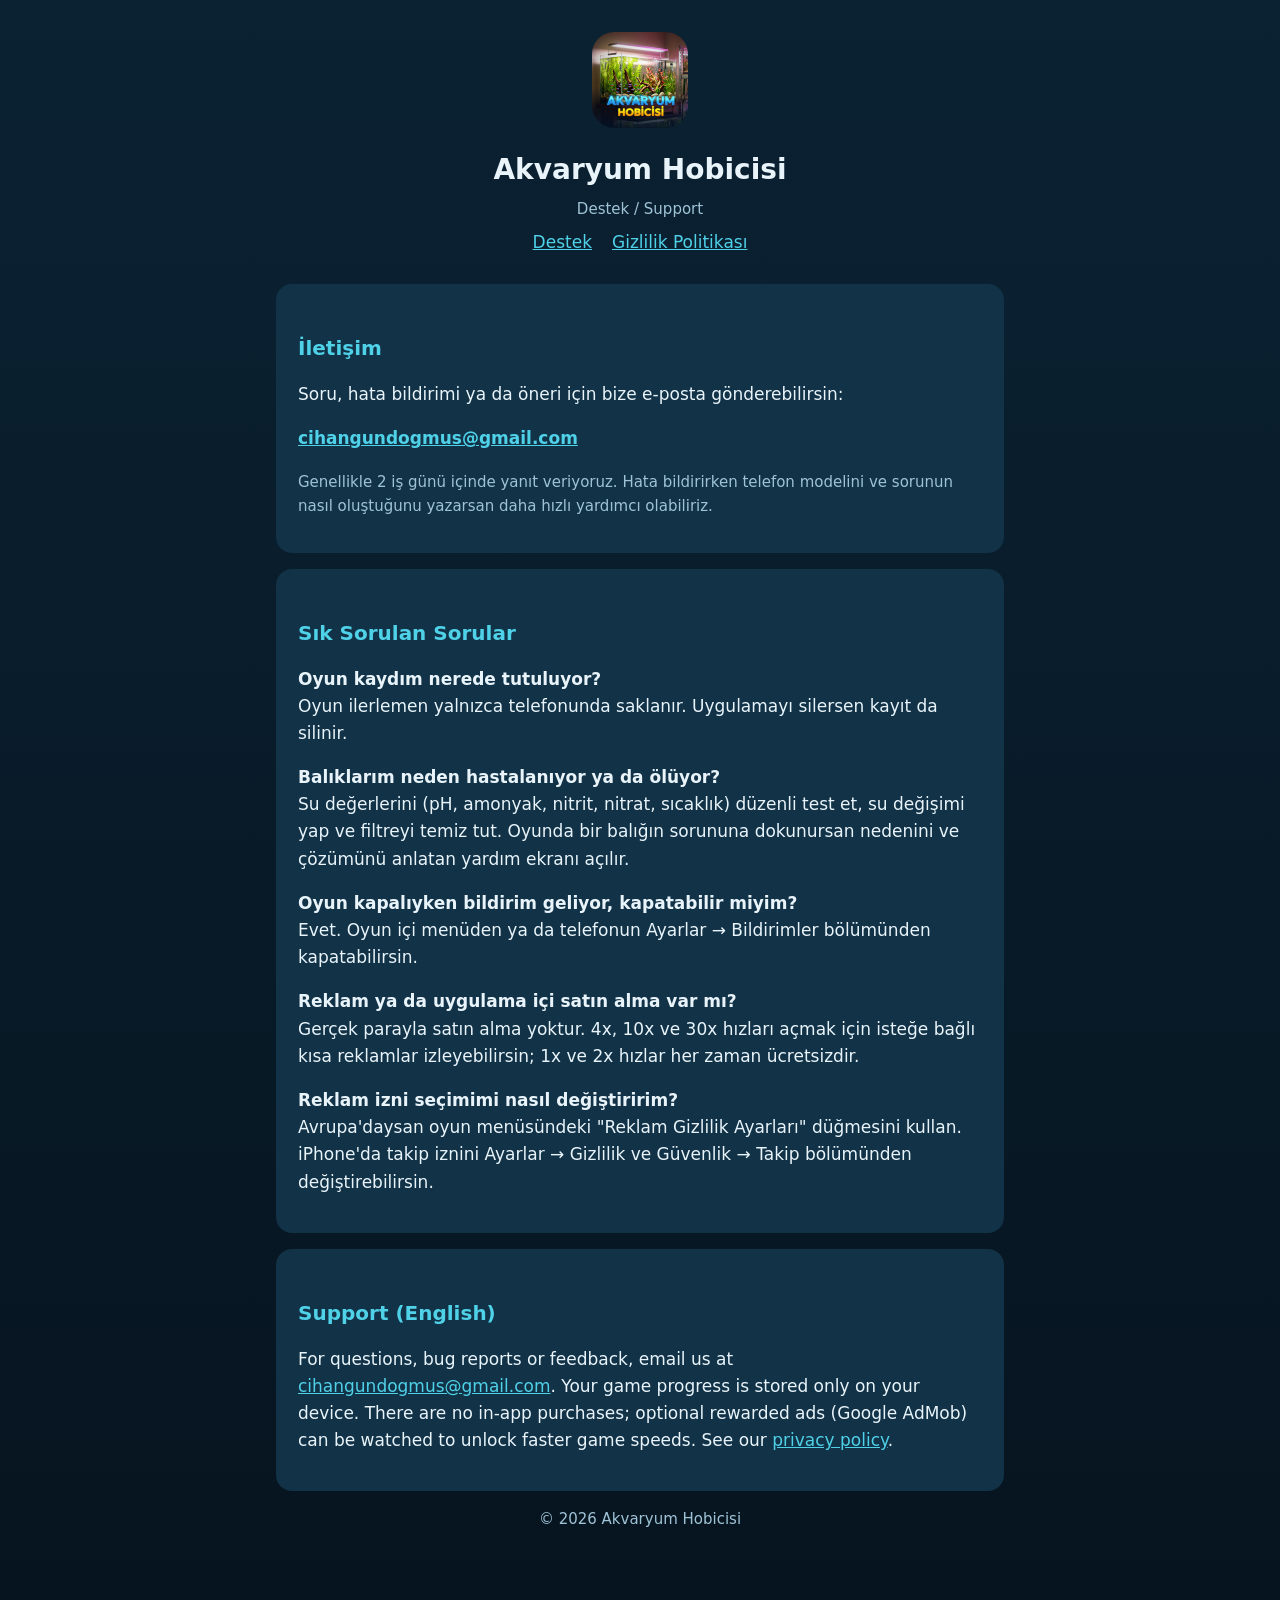
<file: index.html>
<!doctype html>
<html lang="tr"><head><meta charset="utf-8"><meta name="viewport" content="width=device-width,initial-scale=1">
<title>Akvaryum Hobicisi – Destek</title><link rel="stylesheet" href="style.css"></head>
<body><main>
<header><img src="icon.png" alt="Akvaryum Hobicisi"><h1>Akvaryum Hobicisi</h1>
<div class="muted">Destek / Support</div>
<nav><a href="index.html">Destek</a><a href="gizlilik.html">Gizlilik Politikası</a></nav></header>

<div class="card">
<h2>İletişim</h2>
<p>Soru, hata bildirimi ya da öneri için bize e-posta gönderebilirsin:</p>
<p><b><a href="mailto:cihangundogmus@gmail.com">cihangundogmus@gmail.com</a></b></p>
<p class="muted">Genellikle 2 iş günü içinde yanıt veriyoruz. Hata bildirirken telefon modelini ve sorunun nasıl oluştuğunu yazarsan daha hızlı yardımcı olabiliriz.</p>
</div>

<div class="card">
<h2>Sık Sorulan Sorular</h2>
<p><b>Oyun kaydım nerede tutuluyor?</b><br>Oyun ilerlemen yalnızca telefonunda saklanır. Uygulamayı silersen kayıt da silinir.</p>
<p><b>Balıklarım neden hastalanıyor ya da ölüyor?</b><br>Su değerlerini (pH, amonyak, nitrit, nitrat, sıcaklık) düzenli test et, su değişimi yap ve filtreyi temiz tut. Oyunda bir balığın sorununa dokunursan nedenini ve çözümünü anlatan yardım ekranı açılır.</p>
<p><b>Oyun kapalıyken bildirim geliyor, kapatabilir miyim?</b><br>Evet. Oyun içi menüden ya da telefonun Ayarlar → Bildirimler bölümünden kapatabilirsin.</p>
<p><b>Reklam ya da uygulama içi satın alma var mı?</b><br>Gerçek parayla satın alma yoktur. 4x, 10x ve 30x hızları açmak için isteğe bağlı kısa reklamlar izleyebilirsin; 1x ve 2x hızlar her zaman ücretsizdir.</p>
<p><b>Reklam izni seçimimi nasıl değiştiririm?</b><br>Avrupa'daysan oyun menüsündeki "Reklam Gizlilik Ayarları" düğmesini kullan. iPhone'da takip iznini Ayarlar → Gizlilik ve Güvenlik → Takip bölümünden değiştirebilirsin.</p>
</div>

<div class="card">
<h2>Support (English)</h2>
<p>For questions, bug reports or feedback, email us at <a href="mailto:cihangundogmus@gmail.com">cihangundogmus@gmail.com</a>. Your game progress is stored only on your device. There are no in-app purchases; optional rewarded ads (Google AdMob) can be watched to unlock faster game speeds. See our <a href="gizlilik.html">privacy policy</a>.</p>
</div>
<p class="muted" style="text-align:center">© 2026 Akvaryum Hobicisi</p>
</main></body></html>
</file>
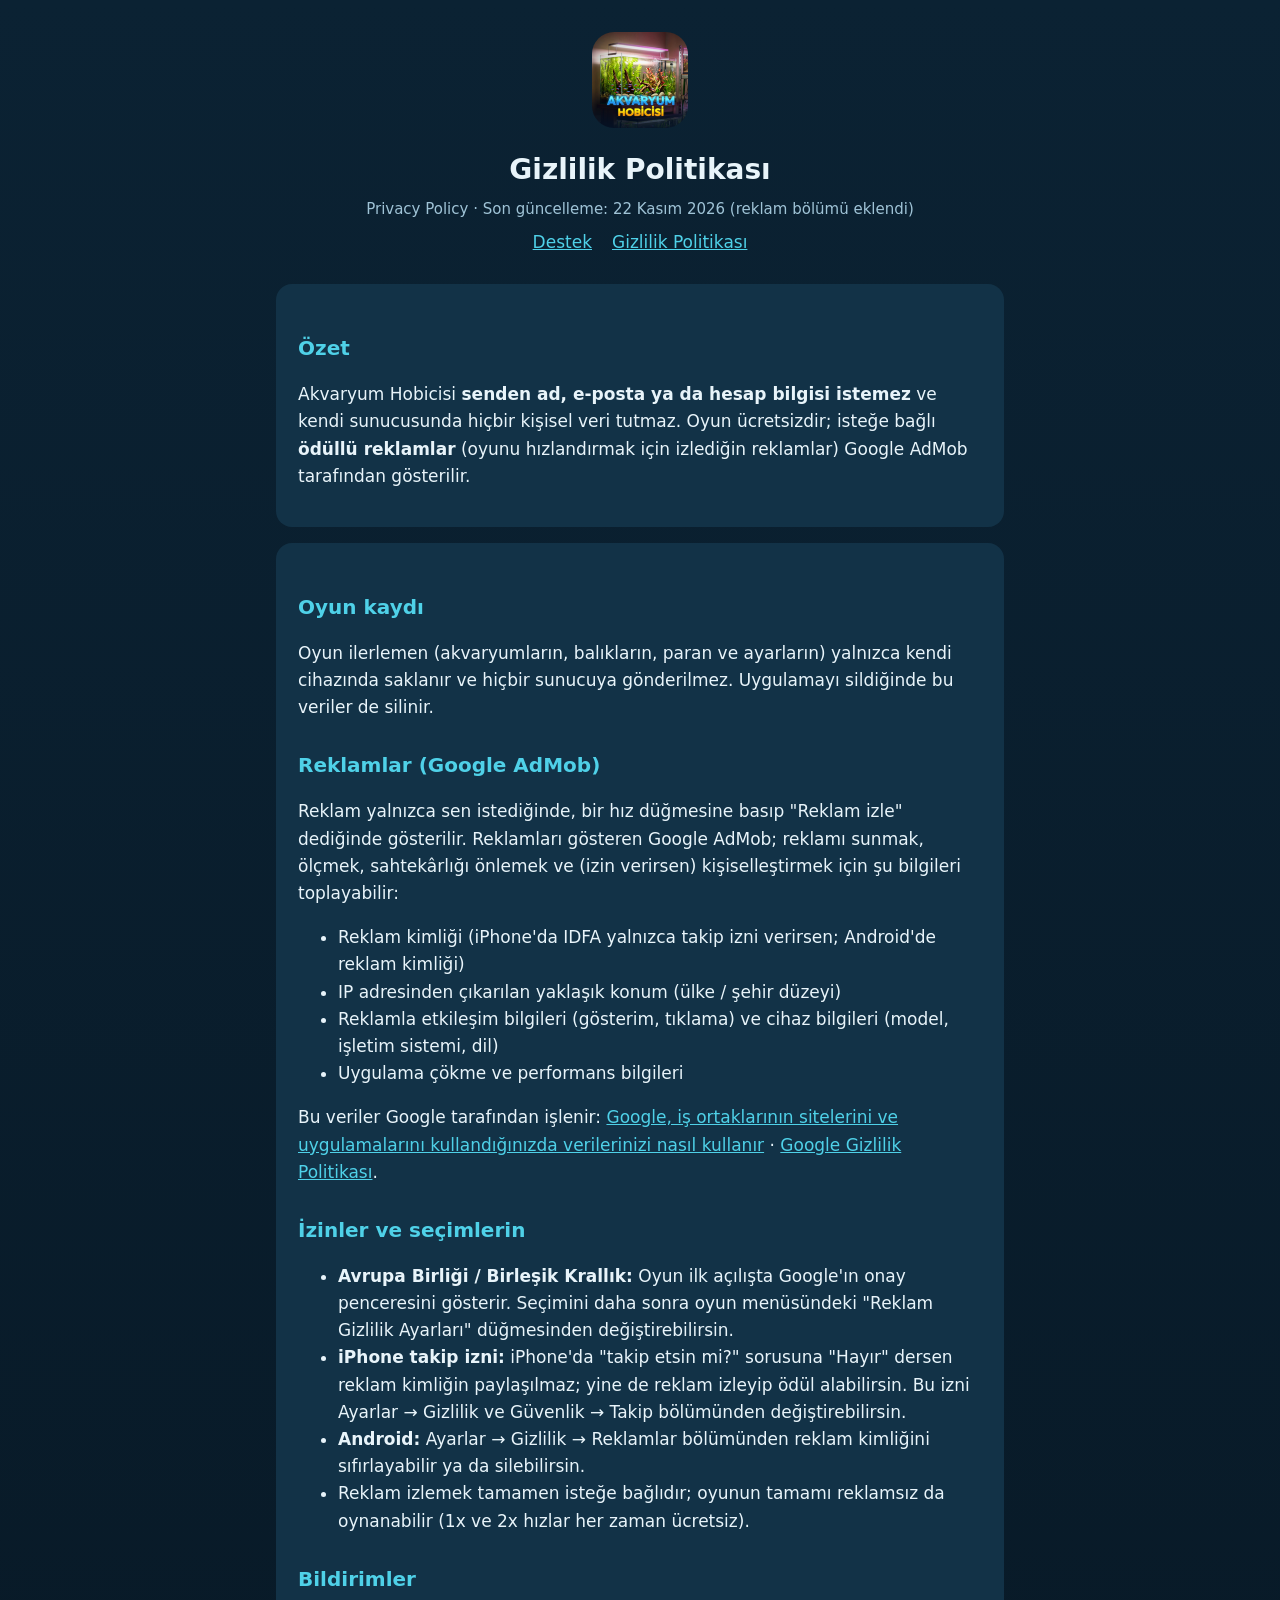
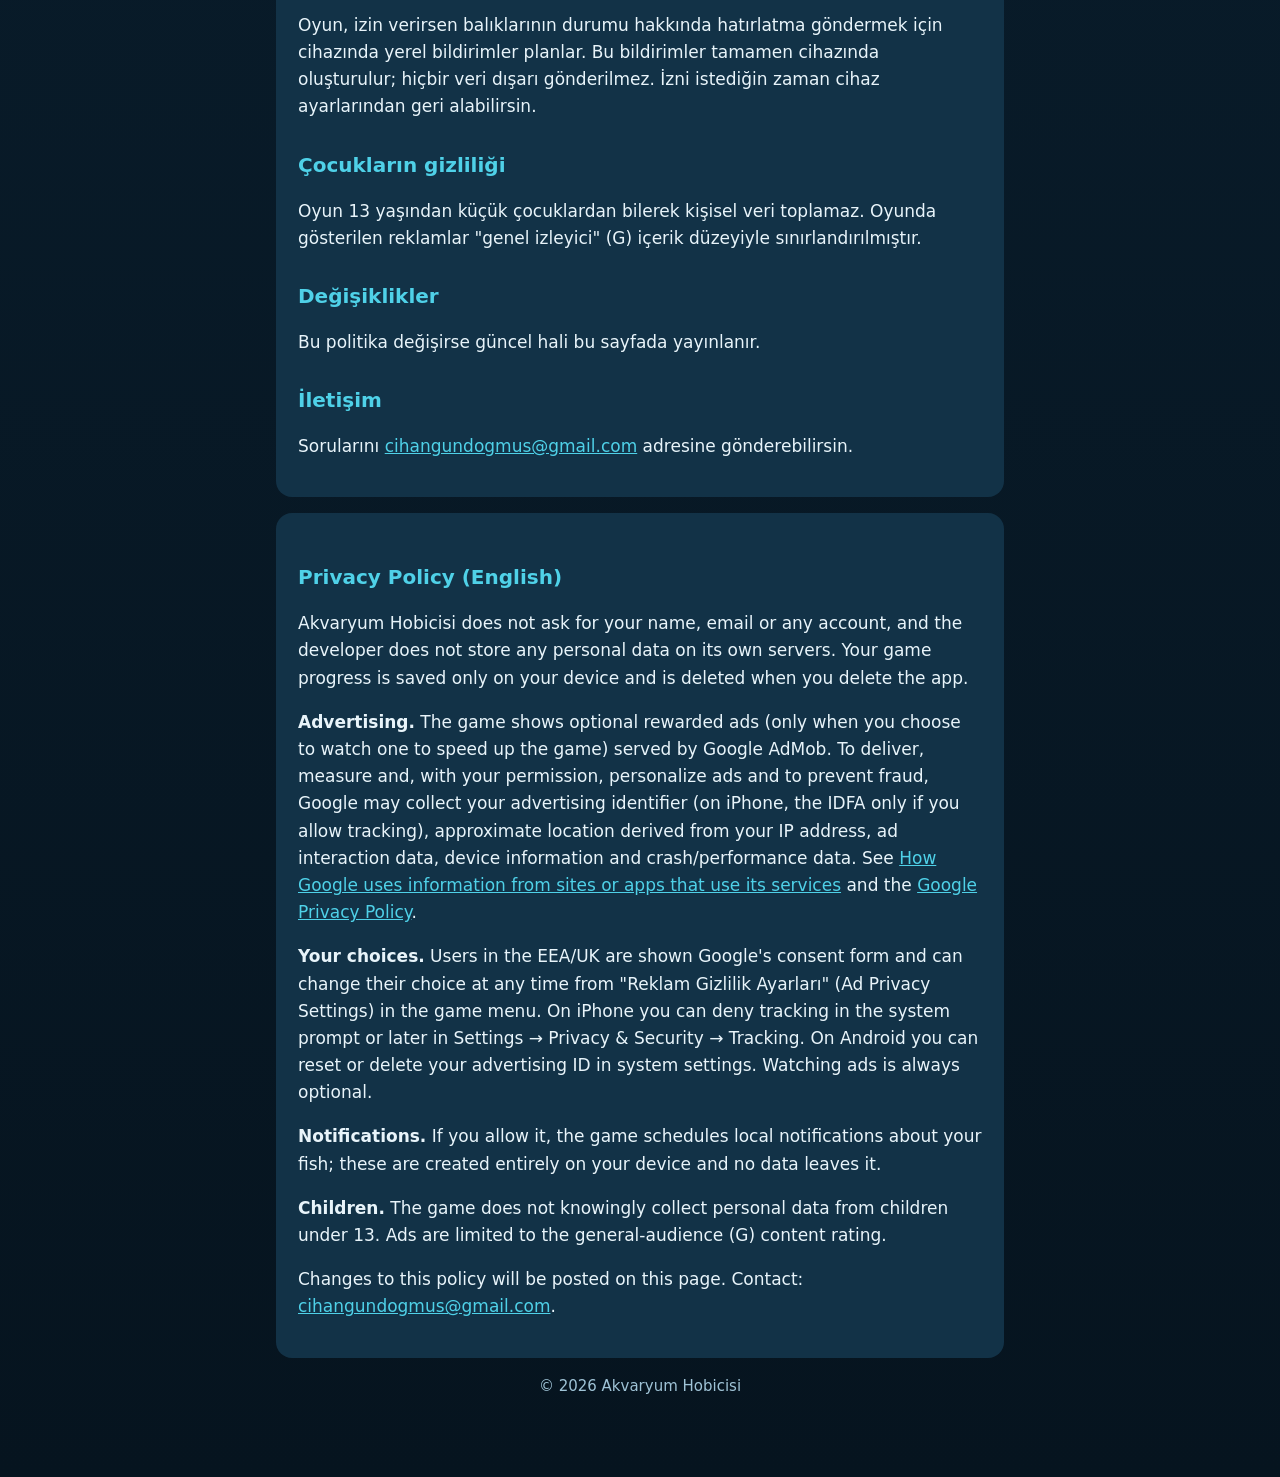
<file: gizlilik.html>
<!doctype html>
<html lang="tr"><head><meta charset="utf-8"><meta name="viewport" content="width=device-width,initial-scale=1">
<title>Akvaryum Hobicisi – Gizlilik Politikası</title><link rel="stylesheet" href="style.css"></head>
<body><main>
<header><img src="icon.png" alt="Akvaryum Hobicisi"><h1>Gizlilik Politikası</h1>
<div class="muted">Privacy Policy · Son güncelleme: 22 Kasım 2026 (reklam bölümü eklendi)</div>
<nav><a href="index.html">Destek</a><a href="gizlilik.html">Gizlilik Politikası</a></nav></header>

<div class="card">
<h2>Özet</h2>
<p>Akvaryum Hobicisi <b>senden ad, e-posta ya da hesap bilgisi istemez</b> ve kendi sunucusunda hiçbir kişisel veri tutmaz. Oyun ücretsizdir; isteğe bağlı <b>ödüllü reklamlar</b> (oyunu hızlandırmak için izlediğin reklamlar) Google AdMob tarafından gösterilir.</p>
</div>

<div class="card">
<h2>Oyun kaydı</h2>
<p>Oyun ilerlemen (akvaryumların, balıkların, paran ve ayarların) yalnızca kendi cihazında saklanır ve hiçbir sunucuya gönderilmez. Uygulamayı sildiğinde bu veriler de silinir.</p>
<h2>Reklamlar (Google AdMob)</h2>
<p>Reklam yalnızca sen istediğinde, bir hız düğmesine basıp "Reklam izle" dediğinde gösterilir. Reklamları gösteren Google AdMob; reklamı sunmak, ölçmek, sahtekârlığı önlemek ve (izin verirsen) kişiselleştirmek için şu bilgileri toplayabilir:</p>
<ul>
<li>Reklam kimliği (iPhone'da IDFA yalnızca takip izni verirsen; Android'de reklam kimliği)</li>
<li>IP adresinden çıkarılan yaklaşık konum (ülke / şehir düzeyi)</li>
<li>Reklamla etkileşim bilgileri (gösterim, tıklama) ve cihaz bilgileri (model, işletim sistemi, dil)</li>
<li>Uygulama çökme ve performans bilgileri</li>
</ul>
<p>Bu veriler Google tarafından işlenir: <a href="https://policies.google.com/technologies/partner-sites">Google, iş ortaklarının sitelerini ve uygulamalarını kullandığınızda verilerinizi nasıl kullanır</a> · <a href="https://policies.google.com/privacy">Google Gizlilik Politikası</a>.</p>
<h2>İzinler ve seçimlerin</h2>
<ul>
<li><b>Avrupa Birliği / Birleşik Krallık:</b> Oyun ilk açılışta Google'ın onay penceresini gösterir. Seçimini daha sonra oyun menüsündeki "Reklam Gizlilik Ayarları" düğmesinden değiştirebilirsin.</li>
<li><b>iPhone takip izni:</b> iPhone'da "takip etsin mi?" sorusuna "Hayır" dersen reklam kimliğin paylaşılmaz; yine de reklam izleyip ödül alabilirsin. Bu izni Ayarlar → Gizlilik ve Güvenlik → Takip bölümünden değiştirebilirsin.</li>
<li><b>Android:</b> Ayarlar → Gizlilik → Reklamlar bölümünden reklam kimliğini sıfırlayabilir ya da silebilirsin.</li>
<li>Reklam izlemek tamamen isteğe bağlıdır; oyunun tamamı reklamsız da oynanabilir (1x ve 2x hızlar her zaman ücretsiz).</li>
</ul>
<h2>Bildirimler</h2>
<p>Oyun, izin verirsen balıklarının durumu hakkında hatırlatma göndermek için cihazında yerel bildirimler planlar. Bu bildirimler tamamen cihazında oluşturulur; hiçbir veri dışarı gönderilmez. İzni istediğin zaman cihaz ayarlarından geri alabilirsin.</p>
<h2>Çocukların gizliliği</h2>
<p>Oyun 13 yaşından küçük çocuklardan bilerek kişisel veri toplamaz. Oyunda gösterilen reklamlar "genel izleyici" (G) içerik düzeyiyle sınırlandırılmıştır.</p>
<h2>Değişiklikler</h2>
<p>Bu politika değişirse güncel hali bu sayfada yayınlanır.</p>
<h2>İletişim</h2>
<p>Sorularını <a href="mailto:cihangundogmus@gmail.com">cihangundogmus@gmail.com</a> adresine gönderebilirsin.</p>
</div>

<div class="card">
<h2>Privacy Policy (English)</h2>
<p>Akvaryum Hobicisi does not ask for your name, email or any account, and the developer does not store any personal data on its own servers. Your game progress is saved only on your device and is deleted when you delete the app.</p>
<p><b>Advertising.</b> The game shows optional rewarded ads (only when you choose to watch one to speed up the game) served by Google AdMob. To deliver, measure and, with your permission, personalize ads and to prevent fraud, Google may collect your advertising identifier (on iPhone, the IDFA only if you allow tracking), approximate location derived from your IP address, ad interaction data, device information and crash/performance data. See <a href="https://policies.google.com/technologies/partner-sites">How Google uses information from sites or apps that use its services</a> and the <a href="https://policies.google.com/privacy">Google Privacy Policy</a>.</p>
<p><b>Your choices.</b> Users in the EEA/UK are shown Google's consent form and can change their choice at any time from "Reklam Gizlilik Ayarları" (Ad Privacy Settings) in the game menu. On iPhone you can deny tracking in the system prompt or later in Settings → Privacy &amp; Security → Tracking. On Android you can reset or delete your advertising ID in system settings. Watching ads is always optional.</p>
<p><b>Notifications.</b> If you allow it, the game schedules local notifications about your fish; these are created entirely on your device and no data leaves it.</p>
<p><b>Children.</b> The game does not knowingly collect personal data from children under 13. Ads are limited to the general-audience (G) content rating.</p>
<p>Changes to this policy will be posted on this page. Contact: <a href="mailto:cihangundogmus@gmail.com">cihangundogmus@gmail.com</a>.</p>
</div>
<p class="muted" style="text-align:center">© 2026 Akvaryum Hobicisi</p>
</main></body></html>
</file>
<file: style.css>
:root{--bg:#0b2233;--card:#123247;--text:#e8f4fa;--muted:#9fc3d6;--accent:#4fd1e8}
*{box-sizing:border-box}
body{margin:0;background:linear-gradient(#0b2233,#06141f);color:var(--text);font:17px/1.6 system-ui,-apple-system,"Segoe UI",Roboto,sans-serif}
main{max-width:760px;margin:0 auto;padding:32px 16px 64px}
header{text-align:center;margin-bottom:28px}
header img{width:96px;height:96px;border-radius:22px}
h1{margin:12px 0 4px;font-size:28px}
h2{color:var(--accent);font-size:20px;margin-top:28px}
.card{background:var(--card);border-radius:16px;padding:20px 22px;margin:16px 0}
a{color:var(--accent)}
.muted{color:var(--muted);font-size:15px}
nav{text-align:center;margin:8px 0 0}
nav a{margin:0 10px}
</file>
